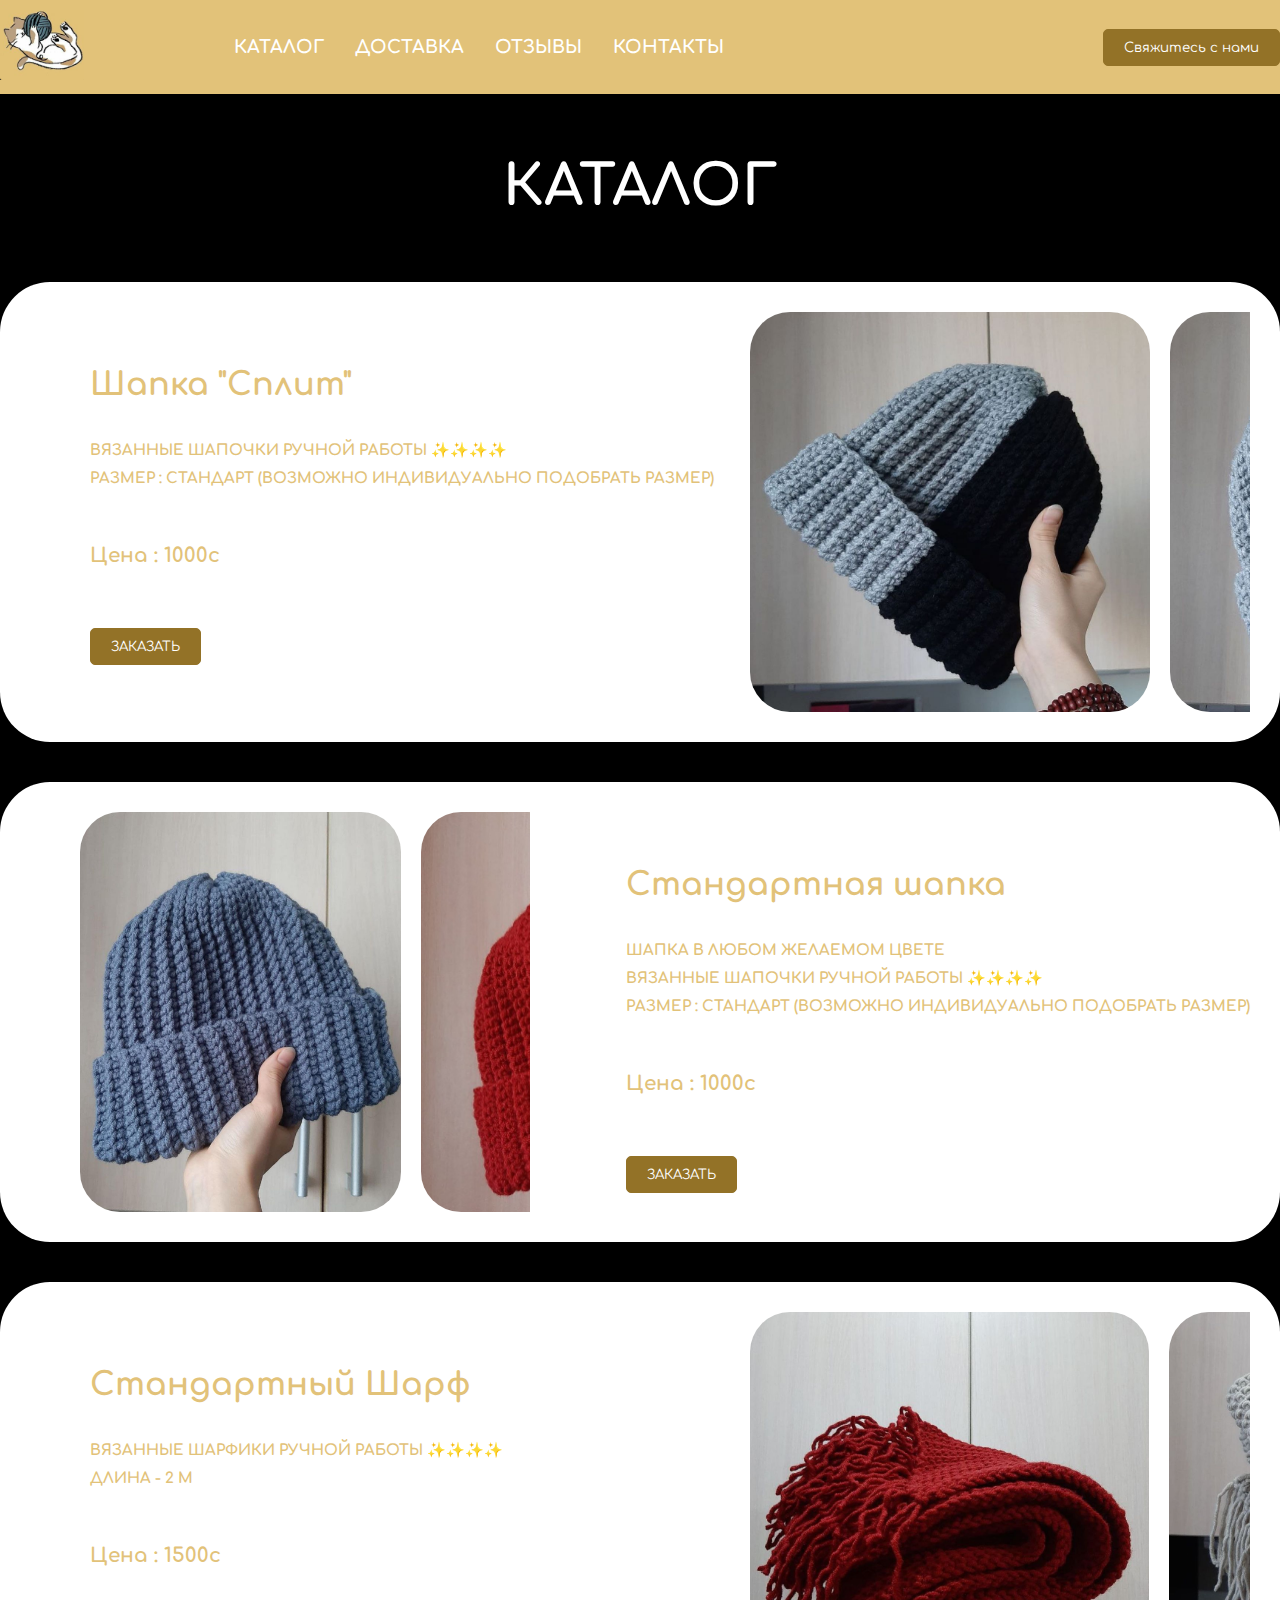
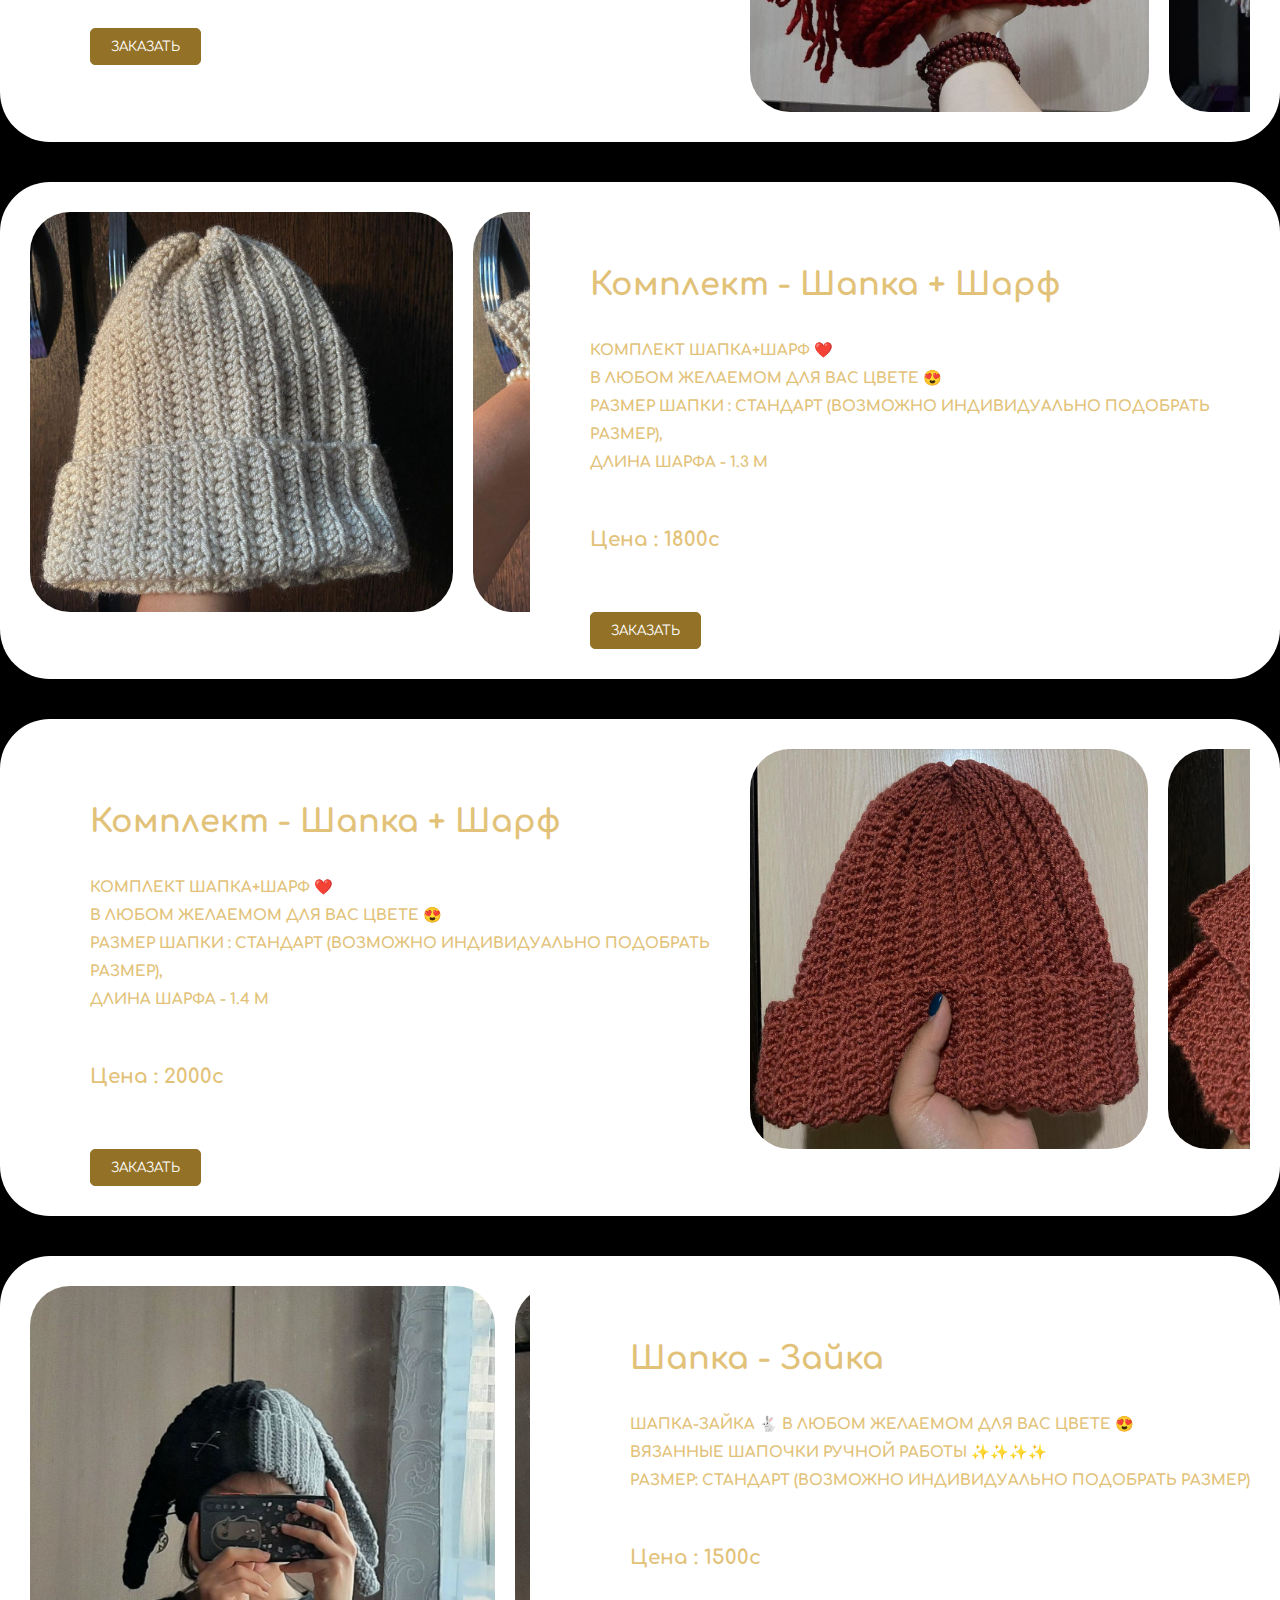
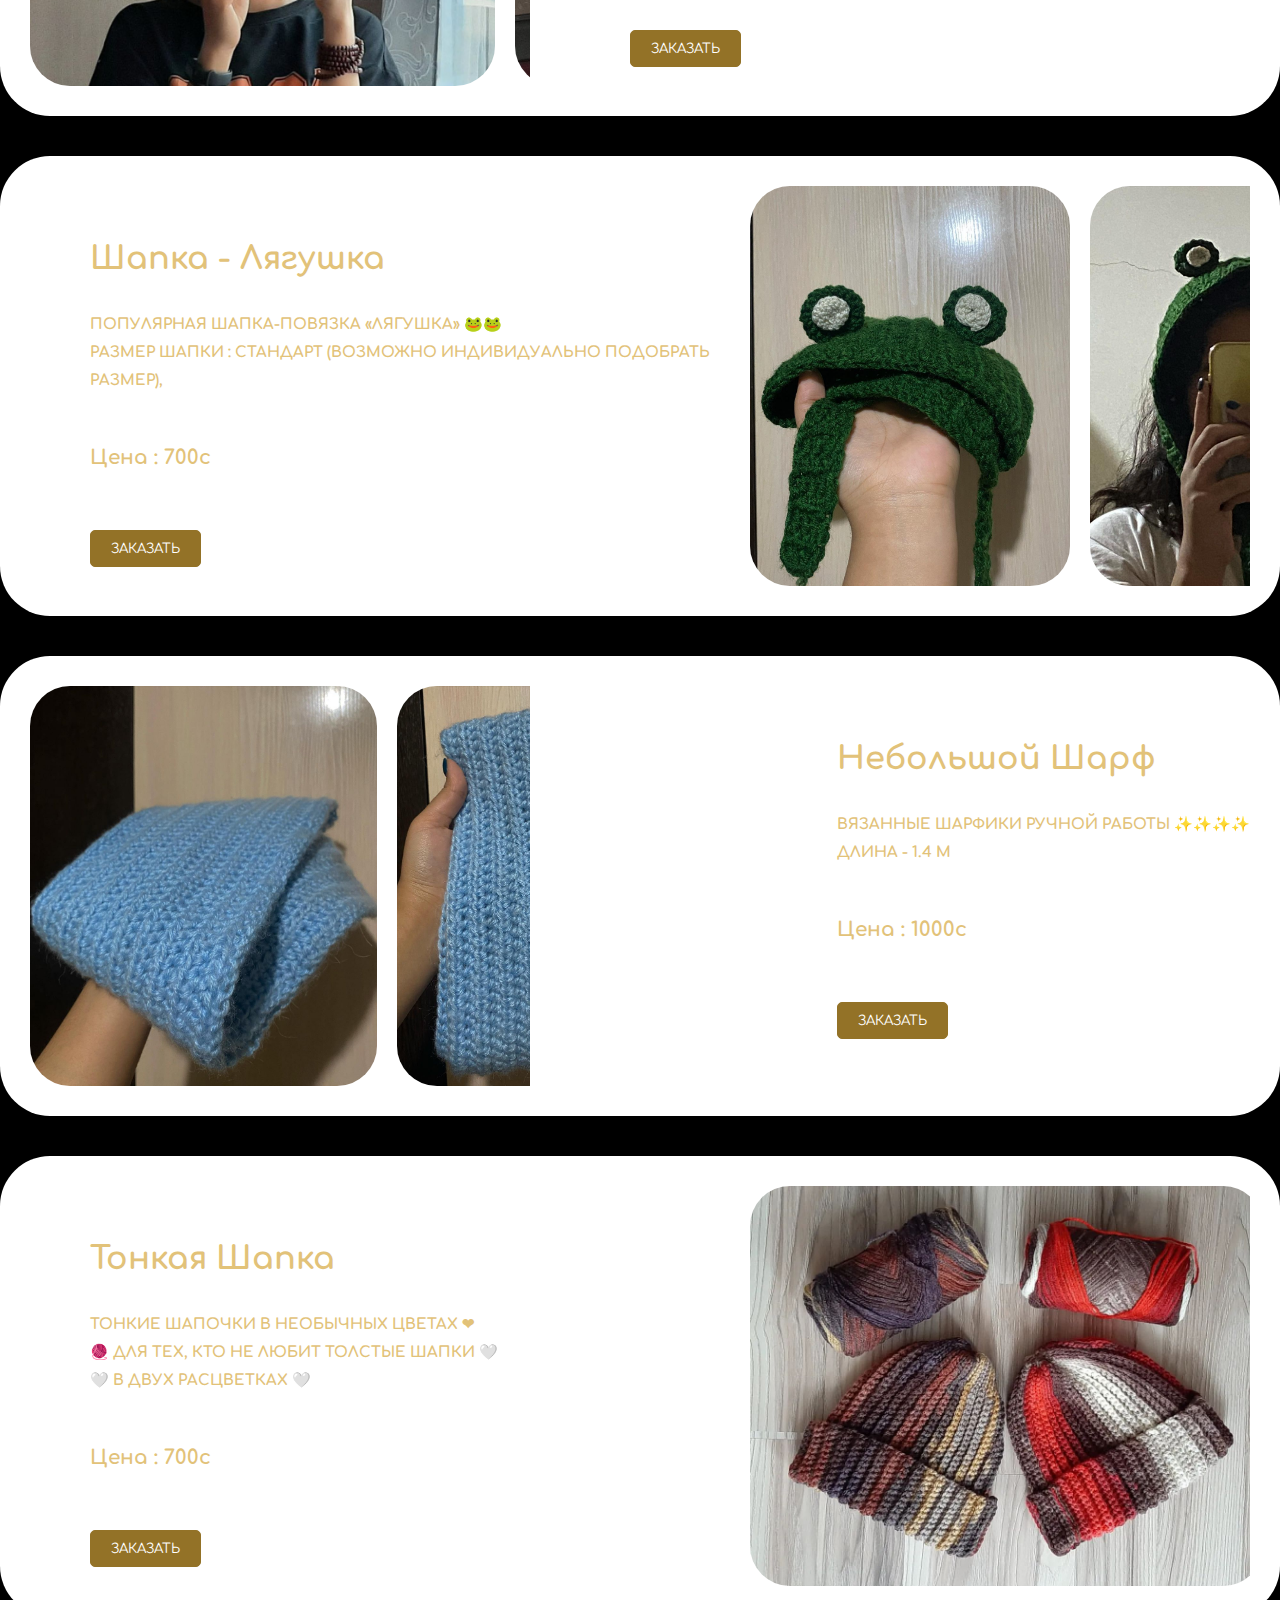
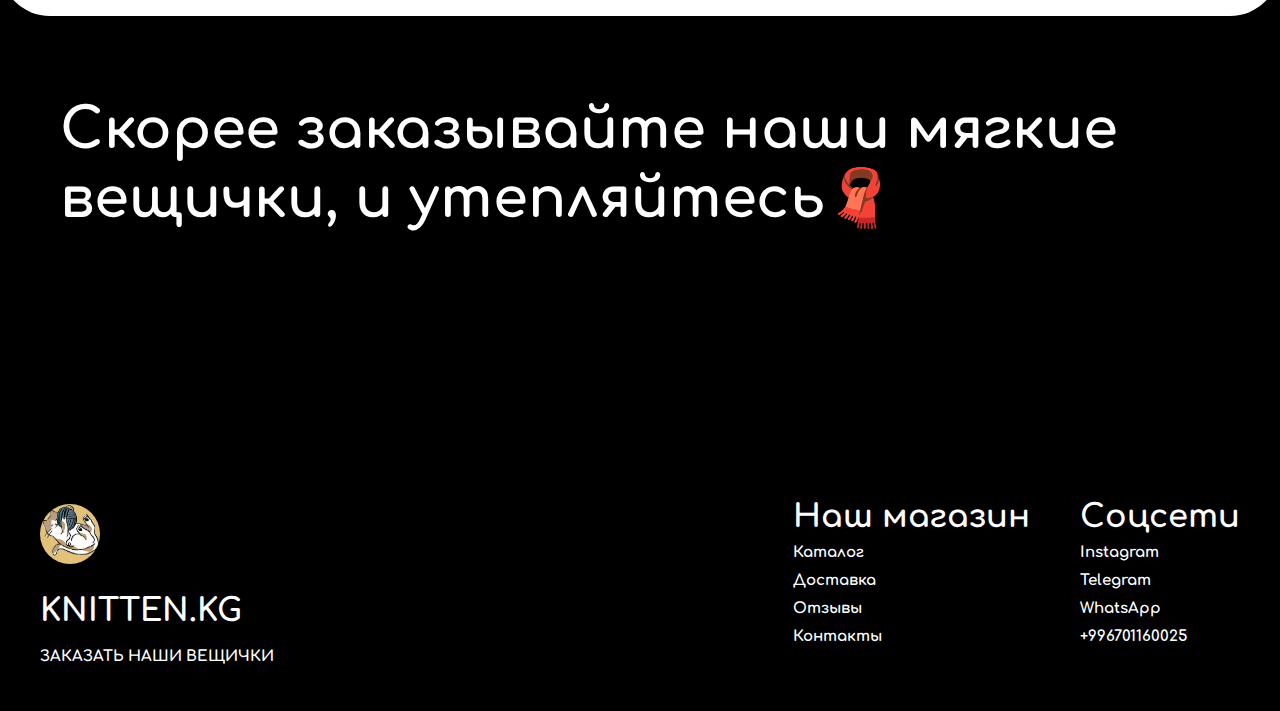
<file: price.html>
<!DOCTYPE html>
<html lang="en">
<head>
    <meta charset="UTF-8">
    <meta http-equiv="X-UA-Compatible" content="IE=edge">
    <meta name="viewport" content="width=device-width, initial-scale=1.0">
    <link rel="preconnect" href="https://fonts.googleapis.com">
    <link rel="preconnect" href="https://fonts.gstatic.com" crossorigin>
    <link href="https://fonts.googleapis.com/css2?family=Comfortaa:wght@300;400;500;600;700&display=swap" rel="stylesheet">
    <link rel="stylesheet" href="./css/owl.carousel.min.css">
    <link rel="stylesheet" href="./css/owl.theme.default.min.css">
    <link rel="stylesheet" href="./css/price.css">
    <title>Document</title>
</head>
<body>
    <header class="header">
        <div class="container">
            <div class="header_content">
                <div class="header_left">
                    <a href="./index.html"><img height="70" src="./img/logo.png" alt="" class="header_logo"></a>
                    <ul class="header_menu">

                        <li class="menu_item"><a href="./price.html"><b> Каталог</b>  </a></li>
                        <li class="menu_item"><a href="./delievery.html"><b> Доставка  </b>  </a></li>
                        <li class="menu_item"><a href="./reviews.html"><b> Отзывы </b>  </a></li>
                        <li class="menu_item"><a href="./contacts.html"><b>Контакты</b>  </a></li>
                    </ul>
                </div>
                <div class="header_right">
                    <a href="./index.html#Contacts"><button class="standart_button">Свяжитесь с нами</button></a>
                </div>
            </div>
        </div>
    </header>



    <section class="Price">
        <h1 class="section_title">КАТАЛОГ</h1>
        <div class="Price_items">
            <div class="container">
                <div class="Price_item">
                    <div class="Price_text_part">
                        <h1 class="Price_item_title">Шапка "Сплит"</h1>
                        <h2 class="Price_item_subtitle">вязанные шапочки ручной работы ✨✨✨✨<br>размер : стандарт (возможно индивидуально подобрать размер)</h2>
                        <h3 class="Price_item_price">Цена :  1000c </h3>
                        <a href="./index.html#Contacts"><button class="standart_button">ЗАКАЗАТЬ</button></a>
                    </div>
                    <div class="Price_photo_part">
                        <div class="Price_photo_div">
                            <img src="./img/split_hat.jpg" alt="" class="Price_photo">
                            <img src="./img/split_hat2.jpg" alt="" class="Price_photo">
                        </div>
                    </div>
                </div>
                <div class="Price_item">
                    <div class="Price_photo_part">
                        <div class="Price_photo_div">
                            <img src="./img/standart_hat.jpg" alt="" class="Price_photo">
                            <img src="./img/standart_hat2.jpg" alt="" class="Price_photo">
                            <img src="./img/standart_hat3.jpg" alt="" class="Price_photo">
                            <img src="./img/standart_hat4.jpg" alt="" class="Price_photo">
                        </div>
                    </div>
                    <div class="Price_text_part">
                        <h1 class="Price_item_title">Стандартная шапка</h1>
                        <h2 class="Price_item_subtitle">Шапка в любом желаемом цвете <br> вязанные шапочки ручной работы ✨✨✨✨<br>размер : стандарт (возможно индивидуально подобрать размер)</h2>
                        <h3 class="Price_item_price">Цена :  1000c </h3>
                        <a href="./index.html#Contacts"><button class="standart_button">ЗАКАЗАТЬ</button></a>
                    </div>
                </div>
                <div class="Price_item">
                    <div class="Price_text_part">
                        <h1 class="Price_item_title">Cтандартный Шарф</h1>
                        <h2 class="Price_item_subtitle"> вязанные шарфики ручной работы ✨✨✨✨<br>Длина - 2 м</h2>
                        <h3 class="Price_item_price">Цена :  1500c </h3>
                        <a href="./index.html#Contacts"><button class="standart_button">ЗАКАЗАТЬ</button></a>
                    </div>
                    <div class="Price_photo_part">
                        <div class="Price_photo_div">
                            <img src="./img/scarf.jpg" alt="" class="Price_photo">
                            <img src="./img/scarf3.jpg" alt="" class="Price_photo">
                            <img src="./img/scarf2.jpg" alt="" class="Price_photo">
                            <img src="./img/scarf4.jpg" alt="" class="Price_photo">
                        </div>
                    </div>
                </div>
                <div class="Price_item">
                    <div class="Price_photo_part">
                        <div class="Price_photo_div">
                            <img src="./img/short_mix.jpg" alt="" class="Price_photo">
                            <img src="./img/short_mix2.jpg" alt="" class="Price_photo">
                            <img src="./img/short_mix3.jpg" alt="" class="Price_photo">
                        </div>
                    </div>
                    <div class="Price_text_part">
                        <h1 class="Price_item_title">Комплект - Шапка + Шарф</h1>
                        <h2 class="Price_item_subtitle">Комплект шапка+шарф ❤️ <br> в любом желаемом для Вас цвете 😍<br>размер шапки : стандарт (возможно индивидуально подобрать размер), <br>Длина шарфа - 1.3 м</h2>
                        <h3 class="Price_item_price">Цена :  1800c </h3>
                        <a href="./index.html#Contacts"><button class="standart_button">ЗАКАЗАТЬ</button></a>
                    </div>
                </div>
                <div class="Price_item">
                    <div class="Price_text_part">
                        <h1 class="Price_item_title">Комплект - Шапка + Шарф</h1>
                        <h2 class="Price_item_subtitle">Комплект шапка+шарф ❤️ <br> в любом желаемом для Вас цвете 😍<br>размер шапки : стандарт (возможно индивидуально подобрать размер), <br>Длина шарфа - 1.4 м</h2>
                        <h3 class="Price_item_price">Цена :  2000c </h3>
                        <a href="./index.html#Contacts"><button class="standart_button">ЗАКАЗАТЬ</button></a>
                    </div>
                    <div class="Price_photo_part">
                        <div class="Price_photo_div">
                            <img src="./img/middle_mix1.jpg" alt="" class="Price_photo">
                            <img src="./img/middle_mix2.jpg" alt="" class="Price_photo">
                            <img src="./img/middle_mix3.jpg" alt="" class="Price_photo">
                        </div>
                    </div>
                </div>
                <div class="Price_item">
                    <div class="Price_photo_part">
                        <div class="Price_photo_div">
                            <img src="./img/hare_hat.jpg" alt="" class="Price_photo">
                            <img src="./img/hare_hat2.jpg" alt="" class="Price_photo">
                        </div>
                    </div>
                    <div class="Price_text_part">
                        <h1 class="Price_item_title">Шапка - Зайка</h1>
                        <h2 class="Price_item_subtitle">Шапка-зайка 🐇 в любом желаемом для вас цвете 😍<br>вязанные шапочки ручной работы ✨✨✨✨<br>размер: стандарт (возможно индивидуально подобрать размер)</h2>
                        <h3 class="Price_item_price">Цена :  1500c </h3>
                        <a href="./index.html#Contacts"><button class="standart_button">ЗАКАЗАТЬ</button></a>
                    </div>
                </div>
                <div class="Price_item">
                    <div class="Price_text_part">
                        <h1 class="Price_item_title">Шапка - Лягушка</h1>
                        <h2 class="Price_item_subtitle">Популярная шапка-повязка «Лягушка» 🐸🐸<br>размер шапки : стандарт (возможно индивидуально подобрать размер),</h2>
                        <h3 class="Price_item_price">Цена :  700c </h3>
                        <a href="./index.html#Contacts"><button class="standart_button">ЗАКАЗАТЬ</button></a>
                    </div>
                    <div class="Price_photo_part">
                        <div class="Price_photo_div">
                            <img src="./img/frog_hat.jpg" alt="" class="Price_photo">
                            <img src="./img/frog_hat2.jpg" alt="" class="Price_photo">
                        </div>
                    </div>
                </div>
                <div class="Price_item">
                    <div class="Price_photo_part">
                        <div class="Price_photo_div">
                            <img src="./img/small_scarf.jpg" alt="" class="Price_photo">
                            <img src="./img/small_scarf2.jpg" alt="" class="Price_photo">
                        </div>
                    </div>
                    <div class="Price_text_part">
                        <h1 class="Price_item_title">Небольшой Шарф</h1>
                        <h2 class="Price_item_subtitle"> вязанные шарфики ручной работы ✨✨✨✨<br>Длина - 1.4 м</h2>
                        <h3 class="Price_item_price">Цена :  1000c </h3>
                        <a href="./index.html#Contacts"><button class="standart_button">ЗАКАЗАТЬ</button></a>
                    </div>
                </div>
                <div class="Price_item">
                    <div class="Price_text_part">
                        <h1 class="Price_item_title">Тонкая Шапка</h1>
                        <h2 class="Price_item_subtitle">тонкие шапочки в необычных цветах ❤<br>🧶 для тех, кто не любит толстые шапки 🤍<br>🤍 в двух расцветках 🤍</h2>
                        <h3 class="Price_item_price">Цена :  700c </h3>
                        <a href="./index.html#Contacts"><button class="standart_button">ЗАКАЗАТЬ</button></a>
                    </div>
                    <div class="Price_photo_part">
                        <div class="Price_photo_div">
                            <img src="./img/thin_hat.webp" alt="" class="Price_photo">
                            <img src="./img/thin_hat2.webp" alt="" class="Price_photo">
                            <img src="./img/thin_hat3.webp" alt="" class="Price_photo">
                            <img src="./img/thin_hat4.webp" alt="" class="Price_photo">
                            <img src="./img/thin_hat5.webp" alt="" class="Price_photo">
                            <img src="./img/thin_hat6.webp" alt="" class="Price_photo">
                        </div>
                    </div>
                </div>
            </div>
        </div>
    </section>
    <footer class="footer">
        <h1 style="padding:60px" class="section_title footer_title">Скорее заказывайте наши мягкие вещички, и утепляйтесь🧣</h1>
        <div class="footer_container">
            <div class="footer_content">
                <div class="footer_left">
                    <a href="#top"><img style="border-radius: 50%;" width="60" height="60" src="./img/logo.png" alt="" class="footer_logo header_logo"></a>
                    <h2 class="footer_name" style="padding: 10px 0;" >KNITTEN.KG</h2>
                    <a style="color: black;" href="./index.html#Contacts"><h4 class="footer_item">ЗАКАЗАТЬ НАШИ ВЕЩИЧКИ</h4></a>
                </div>
                <div class="footer_right">
                    <div class="footer_right_item">
                        <h2 class="footer_name">Наш магазин</h2>
                        <a href="./price.html">
                            <h4 class="footer_item">Каталог</h4>
                        </a>
                        <a href="./delievery.html">
                            <h4 class="footer_item">Доставка</h4>
                        </a>
                        <a href="./reviews.html">
                            <h4 class="footer_item">Отзывы</h4>
                        </a>
                        <a href="./contacts.html">
                            <h4 class="footer_item">Контакты</h4>
                        </a>
                    </div>
                    <div class="footer_right_item">
                        <h2 class="footer_name">Cоцсети</h2>
                        <a href="https://www.instagram.com/knitten.kg/">
                            <h4 class="footer_item">Instagram</h4>
                        </a>
                        <a href="https://t.me/cactusochek">
                            <h4 class="footer_item">Telegram</h4>
                        </a>
                        <a href="https://wa.me/996701160025?text=Здравствуйте,%20я%20хотел%20бы%20о%20заказать:%20    ,%20в%20цвете:     ">
                            <h4 class="footer_item">WhatsApp</h4>
                        </a>
                        <a href="tel:+996701160025">
                            <h4 class="footer_item">+996701160025</h4>
                        </a>
                    </div>

                </div>
            </div>
        </div>
    </footer>
</file>
<file: css/price.css>
*{
    padding: 0;
    margin: 0;
    box-sizing: border-box;
    font-family: 'Comfortaa', cursive;
    scroll-behavior: smooth;
}
body{
    background-color: white;
}
.container{
    max-width: 1350px;
    margin: 0 auto;
}
a{
    text-decoration: none;
}



.header{
    background-color: #e2c279;
    position: fixed;
    z-index: 10;
    width: 100%;
}
.header_logo{
    margin: 10px 0;
    transition: 0.3s;
}
.header_logo:hover{
    transform: scale(1.2);
}
.header_content{
    display: flex;
    justify-content: space-between;
    align-items: center;
}
.header_left{
    display: flex;
    gap: 150px;
    align-items: center;
}
.header_menu{
    display: flex;
    gap: 31px;
}
.menu_item{
    font-size: 18px;
    font-weight: 800;
    line-height: 22px;
    text-transform: uppercase;
    list-style-type: none;
    transition: 0.3s;
}
.menu_item a:hover{
    opacity: 0.7;
}
.menu_item a{
    text-decoration: none;
    color: white;
}
.standart_button{
    padding: 10px 20px;
    border: 1px solid #937227;
    border-radius: 5px;
    background-color: #937227;
    color: white;
    transition: 0.3s;
}
.standart_button:hover{
    transform: scale(1.2);
    background: none;
    color: #937227;
}
.section_title{
    font-size: 56px;
    line-height: 69px;
    font-weight: 700;
    padding: 40px 0;
    color: white;
}


.Price_items{
    width: 100%;
}
.Price{
    background-color: black;
    display: flex;
    flex-direction: column;
    align-items: center;
    padding-top: 113px;

}
.Price_item{
    display: flex;
    justify-content: space-between;
    background-color: white;
    color: #e2c279;
    width: 100%;
    padding: 30px;
    border-radius: 50px;
    margin: 20px 0;
}
.Price_photo{
    height: 400px;
    border-radius: 40px;
}
.Price_item_title{
    font-size: 32px;
    line-height: 45px;
    padding: 50px 0px 0px;
}
.Price_item_price{
    font-size: 20px;
    line-height: 45px;
    padding: 40px 0px 50px ;
}
.Price_text_part{
    padding-left: 60px;
}
.Price_item_subtitle{
    font-size: 15px;
    line-height: 28px;
    text-transform: uppercase;
    padding: 30px 0 0 0 ;
}
.Price_photo_div{
    display: flex;
    gap: 20px;
    width: 500px;
    overflow-x: scroll;
}

.Price_photo_div::-webkit-scrollbar{
    height: 20px;
    display: visible;
    background-color: #e2c279;
    border-radius: 10px;
}
.Price_photo_div::-webkit-scrollbar-thumb{
    width: 50px;
    display: visible;
    background-color: #937227;
    border-radius: 10px;
}
.Price_item:nth-child(2) .Price_photo_div{
    padding-left: 50px;
}
.Price_items .container{
    display: flex;
    flex-direction: column;
    align-items: center;
}
.price_button{
    margin: 30px 0;
}



.footer{
    background-color: black;
    color: white;
    padding-bottom: 40px;
}
.footer a{
    color: white;
}
.footer a:hover{
    color: #937227;
}
.footer_item:hover{
    color: #937227;
}
.footer_title{
    margin-bottom: 200px;

}
.footer_container{
    max-width: 1200px;
    margin: 0 auto;
}
.footer_name{
    font-size: 32px;
    line-height: 45px;
}
.footer_item{
    font-size: 15px;
    line-height: 28px;    
    color: white;
}
.footer_content{
    display: flex;
    justify-content: space-between;
}
.footer_right{
    display: flex;
    gap: 50px;
}
</file>
